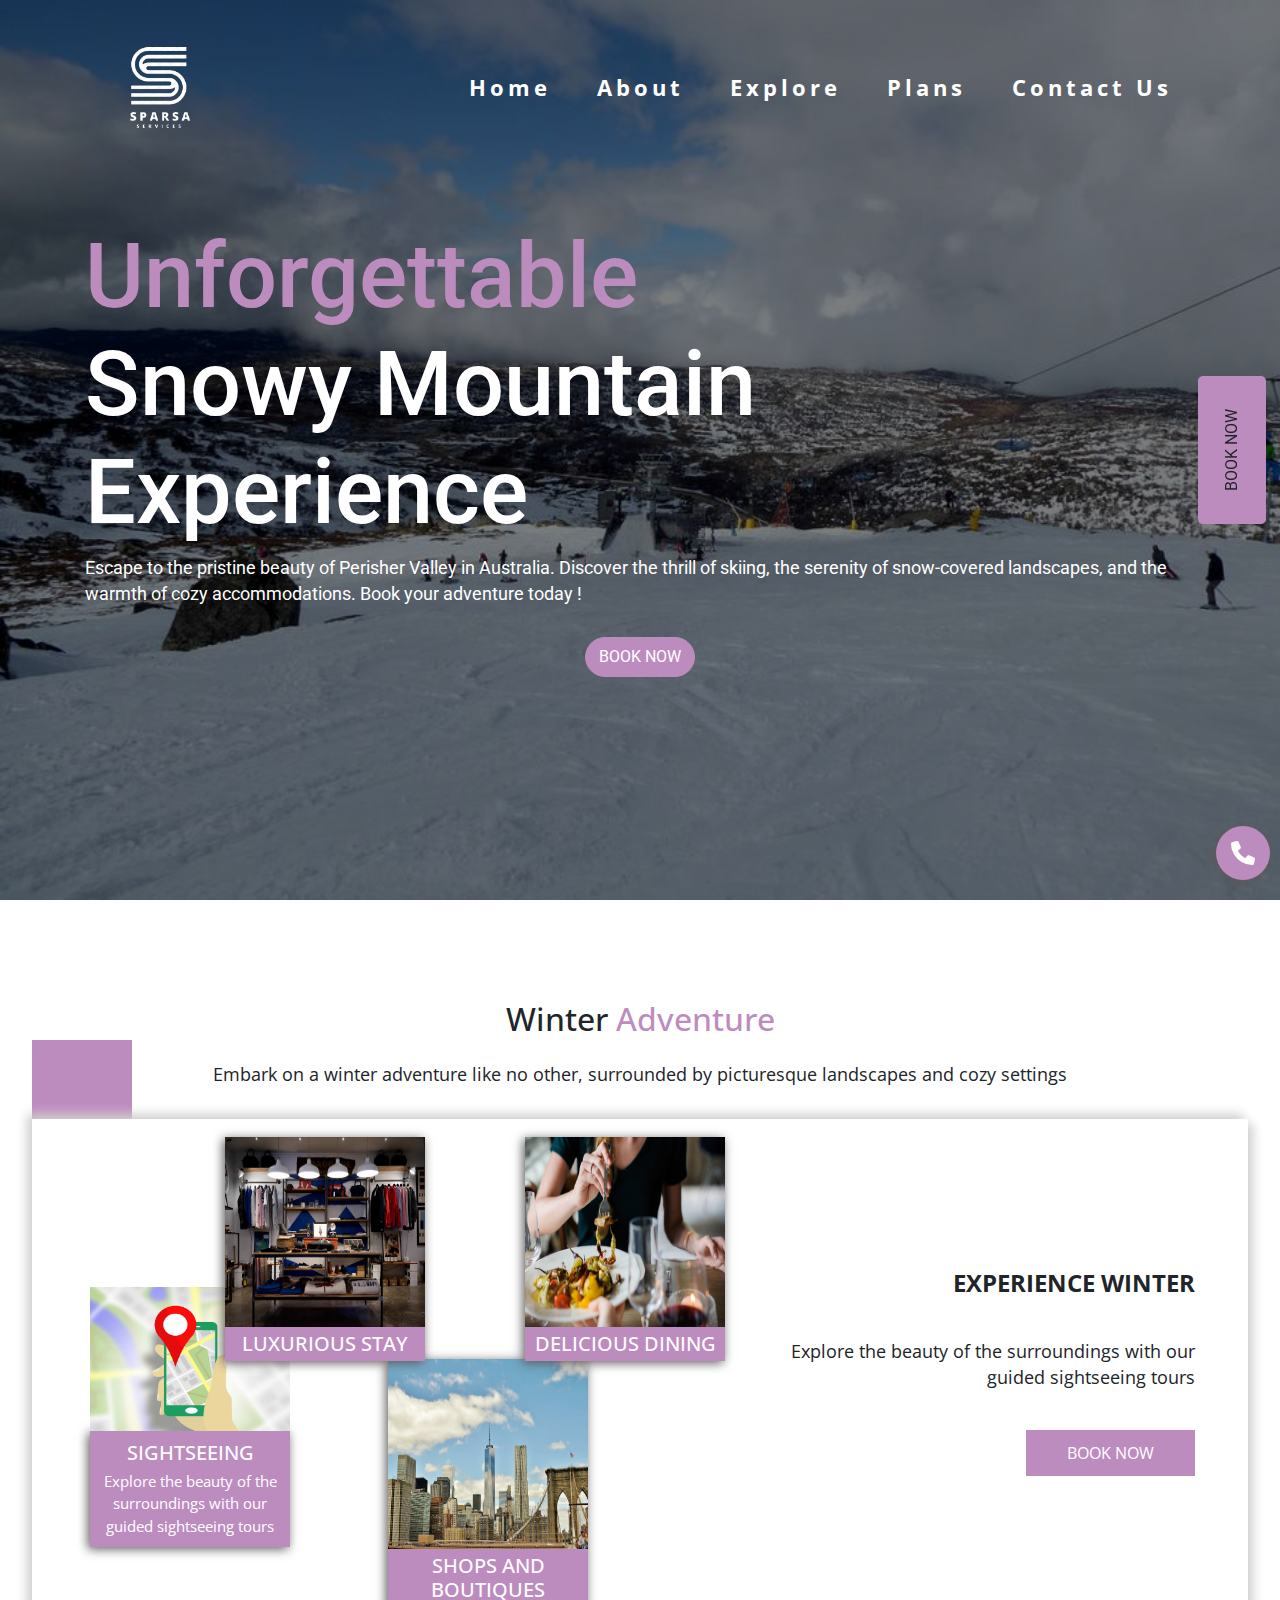
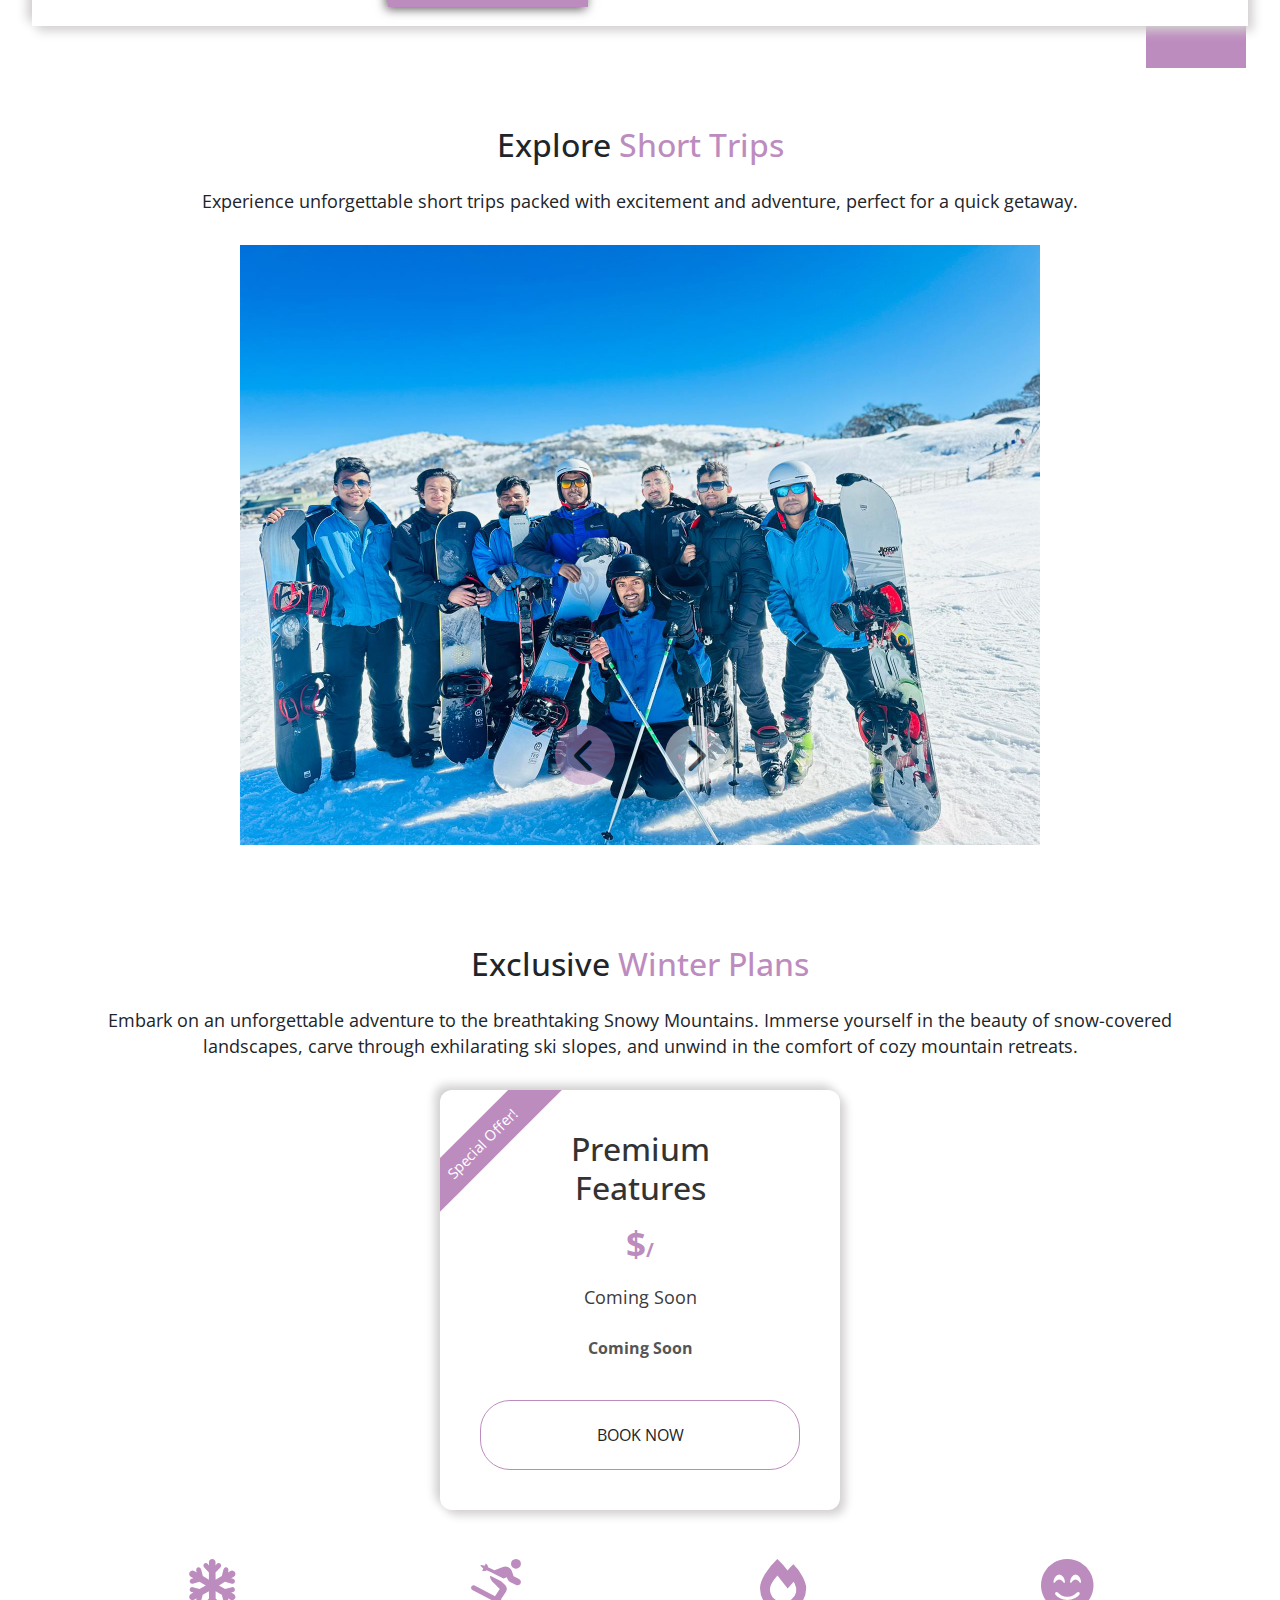
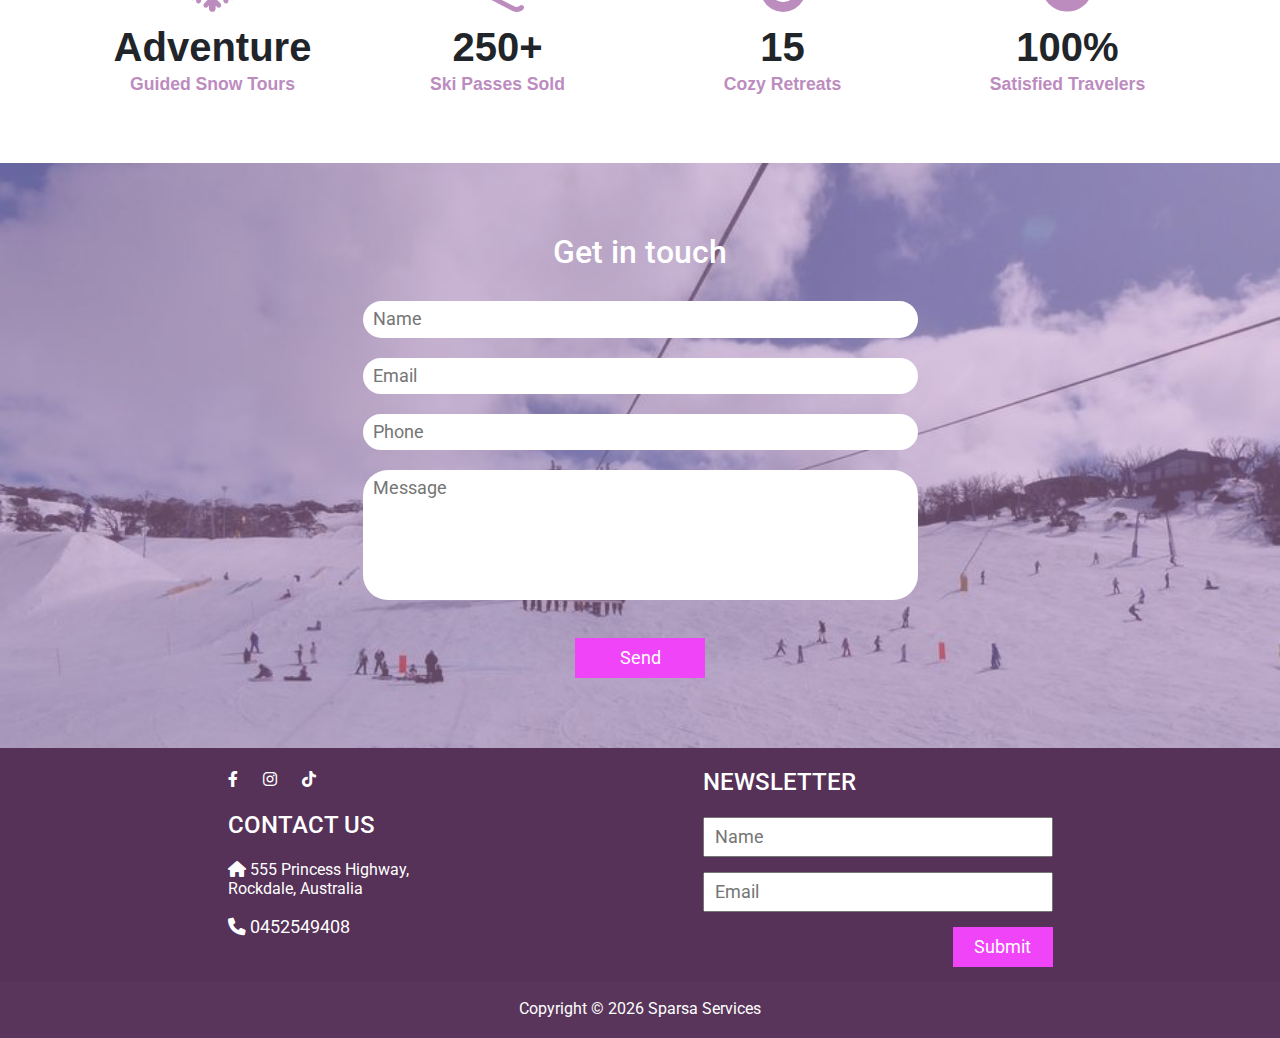
<file: index.html>
<!DOCTYPE html>
<html>
  <head>
    <meta charset="utf-8" />
    <meta name="viewport" content="width=device-width, initial-scale=1.0" />
     <!-- Open Graph Tags -->
     <meta name="author" content="Pradip Dhungana">
  <meta property="og:locale" content="en_US" />
  <meta property="og:site_name" content="Sparsa Services" />
    
    
    <title>Sparsa Travels and Services</title>
    <script
      src="https://form.jotform.com/static/feedback2.js"
      type="text/javascript"
    ></script>
    <script src="https://form.jotform.com/s/umd/latest/for-form-embed-handler.js"></script>
    <link rel="stylesheet" href="css/bootstrap.min.css" />
    <link rel="stylesheet" href="css/style.css" />
    <link rel="stylesheet" href="css/fontawesome.min.css" />
    <link
      rel="stylesheet"
      href="https://cdnjs.cloudflare.com/ajax/libs/font-awesome/6.0.0-beta3/css/all.min.css"
    />
    <link
      href="https://fonts.googleapis.com/css?family=Open+Sans|Roboto"
      rel="stylesheet"
    />
    <link rel="shortcut icon" href="imgs/logoo.png"/>
  </head>
  <body>
    <!-- Nav Bar -->
    <nav class="navbar navbar-expand-lg navbar-light text-capitalize">
      <div class="container">
        <a class="navbar-brand" href="#"
          ><img src="imgs/logoo.png" alt="#" width="150px"
        /></a>
        <button
          class="navbar-toggler"
          type="button"
          data-toggle="collapse"
          data-target="#show-menu"
          aria-controls="navbarSupportedContent"
          aria-expanded="false"
          aria-label="Toggle navigation"
        >
          <span class="navbar-toggler-icon"></span>
        </button>

        <div class="collapse navbar-collapse" id="show-menu">
          <ul class="navbar-nav ml-auto">
            <li class="nav-item active">
              <a class="nav-link" href="#home"
                >Home <span class="sr-only">(current)</span></a
              >
            </li>
            <li class="nav-item">
              <a class="nav-link" href="#about">about</a>
            </li>
            <li class="nav-item">
              <a class="nav-link" href="#service">Explore</a>
            </li>
            <li class="nav-item">
              <a class="nav-link" href="#plans">Plans</a>
            </li>
            <li class="nav-item">
              <a class="nav-link" href="#contact">contact us</a>
            </li>
          </ul>
        </div>
      </div>
    </nav>

    <!-- Call Us Button -->
    <div class="callus" id="callus">
      <a href="tel:0452549408" class="call-us-btn">
        <i class="fas fa-phone"></i>
      </a>
    </div>

    <!-- Home -->
    <header id="home">
      <div class="overlay">
        <div class="container">
          <div>
            <h1><span>Unforgettable</span><br />Snowy Mountain Experience</h1>
            <p>
              Escape to the pristine beauty of Perisher Valley in Australia.
              Discover the thrill of skiing, the serenity of snow-covered
              landscapes, and the warmth of cozy accommodations. Book your
              adventure today !
            </p>
            <button class="booknow">
              <a
                href="#"
                id="openJotformFeedback"
                class="btn lightbox-241081257483456"
                >book now</a
              >
            </button>
          </div>
        </div>
      </div>
    </header>

    <!-- About US -->
    <div class="about-us" id="about">
      <div class="small-container">
        <h2 class="text-center" style="padding-bottom: 15px">
          Winter <span>Adventure</span>
        </h2>
        <p class="text-center" style="padding-bottom: 15px">
          Embark on a winter adventure like no other, surrounded by picturesque
          landscapes and cozy settings
        </p>
        <div>
          <div class="container">
            <div class="row">
              <div class="col-lg-6 col-12 text-center">
                <div class="item">
                  <img src="imgs/img2.jpg" />
                  <h5 class="text-uppercase">Delicious Dining</h5>
                </div>
                <div class="item">
                  <img src="imgs/img1.jpg" />
                  <h5 class="text-uppercase">Luxurious Stay</h5>
                </div>
                <div class="item">
                  <img src="imgs/img4.jpg" />
                  <div>
                    <h5 class="text-uppercase">Sightseeing</h5>
                    <p>
                      Explore the beauty of the surroundings with our guided
                      sightseeing tours
                    </p>
                  </div>
                </div>
                <div class="item">
                  <img src="imgs/img3.jpg" />
                  <h5 class="text-uppercase">Shops and Boutiques</h5>
                </div>
              </div>
              <div class="col-lg-6 col-12 text-right">
                <h4 class="text-uppercase">Experience <span>Winter</span></h4>
                <p>
                  Explore the beauty of the surroundings with our guided
                  sightseeing tours
                </p>
                <button class="booknow text-center">
                  <a
                    href="#"
                    id="openJotformFeedback"
                    class="btn lightbox-241081257483456"
                    >BOOK NOW</a
                  >
                </button>
              </div>
            </div>
          </div>
        </div>
        <div class="first"></div>
        <div class="second"></div>
      </div>
    </div>

    <!-- Services -->
    <div class="services" id="service">
      <div class="container">
        <h2 class="text-capitalize text-center" style="padding-bottom: 15px">
          Explore <span>Short Trips</span>
        </h2>
        <p class="text-center" style="padding-bottom: 15px">
          Experience unforgettable short trips packed with excitement and
          adventure, perfect for a quick getaway.
        </p>
      </div>
      <div class="small-container">
        <div id="slideToNext" class="carousel slide" data-ride="carousel">
          <div class="carousel-inner">
            <div class="carousel-item active">
              <img
                src="imgs/services/pic18.jpeg"
                class="d-block w-100"
                alt="..."
                loading="lazy"
              />
            </div>
            <div class="carousel-item">
              <img
                src="imgs/services/pic17.jpeg"
                class="d-block w-100"
                alt="..."
                loading="lazy"
              />
            </div>
            <div class="carousel-item">
              <img
                src="imgs/services/pic12.jpeg"
                class="d-block w-100"
                alt="..."
                loading="lazy"
              />
            </div>
            <div class="carousel-item">
              <img
                src="imgs/services/pic14.jpeg"
                class="d-block w-100"
                alt="..."
                loading="lazy"
              />
            </div>
            <div class="carousel-item">
              <img
                src="imgs/services/pic13.jpeg"
                class="d-block w-100"
                alt="..."
                loading="lazy"
              />
            </div>
            <div class="carousel-item">
              <img
                src="imgs/services/pic19.jpeg"
                class="d-block w-100"
                alt="..."
                loading="lazy"
              />
            </div>
            <div class="carousel-item">
              <img
                src="imgs/services/pic7.jpeg"
                class="d-block w-100"
                alt="..."
                loading="lazy"
              />
            </div>
            <div class="carousel-item">
              <img
                src="imgs/services/pic8.jpeg"
                class="d-block w-100"
                alt="..."
                loading="lazy"
              />
            </div>
            <div class="carousel-item">
              <img
                src="imgs/services/pic9.jpeg"
                class="d-block w-100"
                alt="..."
                loading="lazy"
              />
            </div>
            <div class="carousel-item">
              <img
                src="imgs/services/pic16.jpeg"
                class="d-block w-100"
                alt="..."
                loading="lazy"
              />
            </div>
            <div class="carousel-item">
              <img
                src="imgs/services/pic15.jpeg"
                class="d-block w-100"
                alt="..."
                loading="lazy"
              />
            </div>
            <div class="carousel-item">
              <img
                src="imgs/services/pic11.jpeg"
                class="d-block w-100"
                alt="..."
                loading="lazy"
              />
            </div>
            <div class="carousel-item">
              <img
                src="imgs/services/pic10.jpeg"
                class="d-block w-100"
                alt="..."
                loading="lazy"
              />
            </div>
            <div class="carousel-item">
              <img
                src="imgs/services/pic6.jpeg"
                class="d-block w-100"
                alt="..."
                loading="lazy"
              />
            </div>
            <div class="carousel-item">
              <img
                src="imgs/services/pic5.jpeg"
                class="d-block w-100"
                alt="..."
                loading="lazy"
              />
            </div>
            <div class="carousel-item">
              <img
                src="imgs/services/pic4.jpeg"
                class="d-block w-100"
                alt="..."
                loading="lazy"
              />
            </div>
            <div class="carousel-item">
              <img
                src="imgs/services/pic3.jpeg"
                class="d-block w-100"
                alt="..."
                loading="lazy"
              />
            </div>
            <div class="carousel-item">
              <img
                src="imgs/services/pic2.jpeg"
                class="d-block w-100"
                alt="..."
                loading="lazy"
              />
            </div>
            <div class="carousel-item">
              <img
                src="imgs/services/pic1.jpeg"
                class="d-block w-100"
                alt="..."
                loading="lazy"
              />
            </div>
          </div>
          <a
            class="carousel-control-prev"
            href="#slideToNext"
            role="button"
            data-slide="prev"
          >
            <i class="fas fa-chevron-left fa-2x"></i>
            <span class="sr-only">Previous</span>
          </a>
          <a
            class="carousel-control-next"
            href="#slideToNext"
            role="button"
            data-slide="next"
          >
            <i class="fas fa-chevron-right fa-2x"></i>
            <span class="sr-only">Next</span>
          </a>
        </div>
      </div>
    </div>

    <!-- Plans -->
    <div class="plans" id="plans">
      <div class="white-overlay">
        <div class="container">
          <h2 class="text-capitalize text-center" style="padding-bottom: 15px">
            Exclusive <span>Winter Plans</span>
          </h2>
          <p class="text-center" style="padding-bottom: 15px">
            Embark on an unforgettable adventure to the breathtaking Snowy
            Mountains. Immerse yourself in the beauty of snow-covered
            landscapes, carve through exhilarating ski slopes, and unwind in the
            comfort of cozy mountain retreats.
          </p>
          <div class="containeer">
            <h2 class="title">
              Premium <br />
              Features
            </h2>
            <h3 class="price">$<span>/</span></h3>
            <p class="description">Coming Soon</p>
            <b class="offer">Coming Soon</b>
            <button class="booknow" id="subscribe-button">
              <a
                href="#"
                id="openJotformFeedback"
                class="btn lightbox-241081257483456"
                >BOOK NOW</a
              >
            </button>
            <div class="ribbon-wrap">
              <div class="ribbon">Special Offer!</div>
            </div>
          </div>
        </div>
      </div>
    </div>

    <!-- Statistics -->
    <div class="statistics text-capitalize text-center font-weight-bold">
      <div class="container">
        <div class="row">
          <!-- Snowy Adventures -->
          <div class="col-lg-3 col-md-6 col-12">
            <i class="fas fa-snowflake fa-3x"></i>
            <h3>Adventure</h3>
            <p>Guided Snow Tours</p>
          </div>
          <!-- Ski Passes -->
          <div class="col-lg-3 col-md-6 col-12">
            <i class="fas fa-skiing fa-3x"></i>
            <h3>250+</h3>
            <p>Ski Passes Sold</p>
          </div>
          <!-- Cozy Retreats -->
          <div class="col-lg-3 col-md-6 col-12">
            <i class="fas fa-fire fa-3x"></i>
            <h3>15</h3>
            <p>Cozy Retreats</p>
          </div>
          <!-- Happy Travelers -->
          <div class="col-lg-3 col-md-6 col-12">
            <i class="fas fa-smile-beam fa-3x"></i>
            <h3>100%</h3>
            <p>Satisfied Travelers</p>
          </div>
        </div>
      </div>
    </div>

    <!-- Contact -->
    <div class="contact" id="contact">
      <div class="violet-overlay">
        <div class="container">
          <h2 class="text-center">Get in touch</h2>
          <div class="contact-form">
            <form id="main_contact_form" class="contactsform" method="post">
              <input type="text" name="name" placeholder="Name" />
              <input type="email" name="email" placeholder="Email" />
              <input type="tel" name="phone" placeholder="Phone" />
              <textarea name="message" placeholder="Message"></textarea>
              <button type="submit" class="contactsubmit" id="contactsubmit">
                Send
              </button>

              <!-- Submitting.... -->
              <div
                id="submitting"
                style="color: rgb(0, 255, 255); display: none"
              >
                🔄 Submitting...
              </div>
              <!-- success message -->
              <div
                id="success-message"
                style="color: rgb(5, 212, 5); display: none"
              >
                ✅ Sent Successful
              </div>
              <!-- error message -->
              <div id="error-message" style="color: red; display: none">
                ❌ Something went wrong
              </div>
              <!-- Formsubmit tools -->
              <input type="hidden" name="_template" value="table" />
              <input type="hidden" name="_subject" value="Get in Touch" />
              <input type="hidden" name="_captcha" value="false" />
            </form>
          </div>
        </div>
      </div>
    </div>

    <!-- Footer -->
    <footer>
      <div class="container">
        <div class="row">
          <div class="col-lg-5 col-md-6 col-12">
            <div class="item">
              <!-- Social Media Links -->
              <ul>
                <li>
                  <a
                    href="https://www.facebook.com/ujjwalbanstol"
                    target="_blank"
                    ><i class="fab fa-facebook-f"></i
                  ></a>
                </li>
                <li>
                  <a
                    href="https://www.instagram.com/ujjwal_banstola_018"
                    target="_blank"
                    ><i class="fab fa-instagram"></i
                  ></a>
                </li>
                <li>
                  <a
                    href="https://www.tiktok.com/@tourguideonwheels?_t=8ld9MhSE2P2&_r=1"
                    target="_blank"
                    ><i class="fa-brands fa-tiktok"></i
                  ></a>
                </li>
              </ul>
              <h4 class="text-uppercase">Contact us</h4>
              <p class="address">
                <i class="fas fa-home"></i> 555 Princess Highway,<br />
                Rockdale, Australia<br />
              </p>
              <p class="phone">
                <i class="fas fa-phone"></i>
                0452549408
              </p>
            </div>
          </div>

          <div class="col-lg-4 col-md-6 col-12" style="padding-top: 20px">
            <div class="item">
              <h4 class="text-uppercase">newsletter</h4>
              <form>
                <input type="text" placeholder="Name" />
                <input type="email" placeholder="Email" />
                <input type="submit" value="Submit" />
              </form>
            </div>
          </div>
        </div>
      </div>
      <div class="copyright text-center">
        <p>
          Copyright ©
          <script>
            document.write(new Date().getFullYear());
          </script>
          <a href="#"> Sparsa Services</a>
          <p  style="font-size:1px; color: transparent;">Made by <a href="https://dhunganapradip.com.np/" style="color:transparent">Pradip Dhungana</a></p>
        </p>
      </div>
    </footer>

    <button class="booknow" id="side-btn">
      <a href="#" id="openJotformFeedback" class="btn lightbox-241081257483456"
        >book now</a
      >
    </button>

    <!-- Js -->
    <script src="js/jquery-3.3.1.min.js"></script>
    <script src="js/bootstrap.min.js"></script>
    <script src="js/script.js"></script>

    <script type="text/javascript">
      var JFL_241081257483456 = new JotformFeedback({
        formId: "241081257483456",
        base: "https://form.jotform.com/",
        windowTitle: "Snow Mountain Tour 2023",
        backgroundColor: "#bd8cbf",
        fontColor: "#FFFFFF",
        type: "false",
        height: 600,
        width: 800,
        openOnLoad: false,
      });

      document
        .getElementById("openJotformFeedback")
        .addEventListener("click", function () {
          JFL_241081257483456.open();
        });
    </script>

    <script>
      // Form Submit ========================================
      document.addEventListener("DOMContentLoaded", function () {
        // Function to validate email
        function validateEmail(email) {
          var re =
            /^(([^<>()[\]\\.,;:\s@\"]+(\.[^<>()[\]\\.,;:\s@\"]+)*)|(\".+\"))@((\[[0-9]{1,3}\.[0-9]{1,3}\.[0-9]{1,3}\.[0-9]{1,3}\])|(([a-zA-Z\-0-9]+\.)+[a-zA-Z]{2,}))$/;
          return re.test(String(email).toLowerCase());
        }

        // Function to validate name
        function validateName(name) {
          var re = /^[a-zA-Z]+(([',. -][a-zA-Z ])?[a-zA-Z]*)*$/;
          return re.test(String(name).trim());
        }

        $(".contactsform").submit(function (e) {
          e.preventDefault();
          var form = $(this);
          var formData = form.serializeArray();
          var data = {};
          formData.forEach(function (item) {
            data[item.name] = item.value;
          });

          // Validate email
          if (!validateEmail(data.email)) {
            alert("Please enter a valid email address.");
            return false;
          }

          // Validate name
          if (!validateName(data.name)) {
            alert("Please enter a valid name.");
            return false;
          }

          // Hide all messages
          $("#success-message").hide();
          $("#error-message").hide();
          // Show submitting message
          $("#submitting").show();

          $.ajax({
            type: "POST",
            url: "https://formsubmit.co/085db8774cc017093870bd2b2374cae5",
            data: formData,
            dataType: "json", // Expecting a JSON response from the server
            success: function (response) {
              // Check if the server response contains a success message
              if (response.success) {
                // Hide submitting message and show success message
                $("#submitting").hide();
                $("#success-message").show();
                // Reset the form
                form.trigger("reset");
                window.location.reload();
              } else {user.name
                // If the response does not contain a success message, show error
                $("#submitting").hide();
                $("#success-message").show();
                form.trigger("reset");
                window.location.reload();
              }
            },
            error: function () {
              // Hide submitting message and show error message
              $("#submitting").hide();
              $("#error-message").show();
            },
          });
        });
      });
    </script>
  </body>
</html>
</file>
<file: css/style.css>
html,body{
  overflow-x: hidden;
  /* overflow-y: auto; */
}

body.modal-open {
  overflow: hidden;
}

* {
  margin: 0;
  padding: 0;
  scrollbar-width: thin;
}

header {
  background-image: url(../imgs/header.jpg);
  background-size: cover;
}

.small-container {
  width: 95%;
  margin: 0 auto;
}

.overlay {
  background-color: rgba(0, 0, 0, 0.51);
  width: 100%;
  height: 100%;
}

.violet-overlay {
  background-color: rgba(189, 140, 191, 0.51);
  width: 100%;
  height: 100%;
  padding: 70px 0;
}

.white-overlay {
  background-color: rgba(255, 255, 255, 0.7);
  height: 100%;
  width: 100%;
}

h2 span,
h1 span {
  color: #bd8cbf;
}

li {
  list-style-type: none;
}

a:hover {
  text-decoration: none;
}

a,
button {
  transition: all 0.5s ease;
}

button {
  padding: 0;
}

body {
  font-size: 1.1rem;
}

/*======================================================
                    Navbar 
======================================================*/

nav.navbar {
  position: absolute;
  top: 0;
  left: 0;
  background-color: transparent;
  width: 100%;
  z-index: 1000;
  font-family: "Open Sans", sans-serif;
}
button.navbar-toggler .navbar-toggler-icon {
  filter: invert(1);
}

nav.navbar a,
nav.navbar ul li a {
  color: #fff !important;
  font-weight: bold;
  font-size: 1.4rem;
  letter-spacing: 4px;
  transition: color 0.3s !important;
}

nav.navbar a:hover,
nav.navbar ul li a:hover {
  color: #bd8cbf !important;
}

nav.navbar ul li {
  padding: 0 15px;
}


/*======================================================
                    Header 
======================================================*/

header {
  position: relative;
  color: #fff;
  font-family: "Roboto", sans-serif;
}

header .container {
  height: 100%;
}

header .container > div {
  margin: 0 auto;
  position: relative;
  /*    text-align: center;*/
}

header .container > div h1 {
  font-size: 90px;
}

header button {
  background-color: #bd8cbf;
  display: block;
  border: 1px solid #bd8cbf;
  border-radius: 50px;
  padding: 0;
  margin: 30px auto;
}

header button a {
  padding: 10px 40px;
  font-weight: bold;
  display: block;
  text-transform: uppercase;
  color: #fff !important;
}

header button:hover {
  background-color: transparent;
  border: 1px solid #bd8cbf;
  text-decoration: none;
}

header button:hover a {
  color: white;
}

#side-btn {
  position: fixed;
  right: calc(100% - 102vw);
  top: 50%;
  transform: translateY(-50%) rotate(-90deg);
  background-color: #bd8cbf;
  color: white !important;
  text-transform: uppercase;
  padding: 15px 20px;
  border: none;
  border-radius: 5px;
  cursor: pointer;
  z-index: 1000;
}

#side-btn:hover {
    background-color: #987099;
    color: #fff !important;
    border: 1px solid #987099;
  }


/*======================================================
                    Call Us 
======================================================*/
.call-us-btn {
    position: fixed;
    bottom: 20px;
    right: 10px;
    padding: 15px;
    background-color: #bd8cbf;
    border-radius: 50%;
    display: flex;
    justify-content: center;
    align-items: center;
    text-decoration: none;
    box-shadow:  -2px 2px 10px #5d5959;
    z-index: 10000;
  }
  
  .call-us-btn:hover{
    background:#d62bcf;
  }
  
  .call-us-btn i {
    color: white;
    font-size: 24px;
  }

/*======================================================
                    About Us 
======================================================*/
.about-us {
  position: relative;
  padding: 100px 0;
  font-family: "Open Sans", sans-serif;
}

.about-us .row > .col-lg-6:first-of-type {
  position: relative;
  left: 50px;
}

.about-us .small-container > p + div {
  padding: 150px 0;
  background-color: white;
  box-shadow: 5px 5px 10px #d2cfcf, -5px -5px 10px #d2cfcf;
}

.about-us .small-container > p + div h4 {
  margin-bottom: 40px;
  font-weight: bold;
}

.about-us .small-container .text-right p {
  margin-bottom: 40px;
  width: 80%;
  float: right;
}

.about-us .small-container > p + div button {
  background-color: #bd8cbf;
  border: none;
  transition: background-color 0.3s ease;
}

.about-us .small-container > p + div button:hover {
  background-color: #a55b8d;
}

.about-us .small-container > p + div a {
  display: block;
  color: #fff;
  padding: 10px 40px;
}

.about-us .item {
  width: 200px;
  position: absolute;
  color: white;
  background-color: #bd8cbf;
}

.about-us .item p {
  font-size: 15px;
}

.about-us .item img {
  width: 100%;
  height: 190px;
}

.about-us .item h5 {
  margin: 5px 0;
}

.about-us .item p {
  margin-bottom: 5px;
}

.about-us .item:first-of-type {
  left: 405px;
  bottom: 115px;
  z-index: 2;
  box-shadow: -2px 2px 10px #5d5959;
}

.about-us .item:nth-of-type(2) {
  left: 105px;
  bottom: 115px;
  z-index: 2;
  box-shadow: -2px 2px 10px #5d5959;
}

.about-us .item:nth-of-type(3) {
  position: relative;
  top: 162px;
  left: -45px;
  box-shadow: -2px 2px 10px #5d5959;
}

.about-us .item:nth-of-type(3) img {
  position: absolute;
  bottom: 70px;
  right: 0px;
  z-index: 0;
}

.about-us .item:last-of-type {
  left: 268px;
  top: 90px;
  box-shadow: -2px 2px 10px #5d5959;
}

.about-us .first {
  width: 100px;
  height: 200px;
  position: absolute;
  background-color: #bd8cbf;
  top: 140px;
  z-index: -5;
}

.about-us .second {
  width: 100px;
  height: 200px;
  position: absolute;
  background-color: #bd8cbf;
  bottom: 58px;
  right: 34px;
  z-index: -5;
}

.about-us .row > div > .item:nth-of-type(3) div {
  position: relative;
  z-index: 5;
  background-color: #bd8cbf;
  padding: 5px;
}


/*======================================================
                    Services
======================================================*/

.services {
  margin-bottom: 100px;
  font-family: "Open Sans", sans-serif;
}

.services .slide {
  width: 70%;
  margin: 0 auto;
}

.services .carousel-inner .carousel-item {
  width: 100%;
  height: 100%;
}

.services .carousel-inner img {
  height: 600px;
  width: 500px;
  object-fit:contain;
}

.services .carousel-control-next,
.services .carousel-control-prev {
  width: 60px;
  height: 60px;
  background: #bd8cbf;
  border-radius: 50%;
}

.services .carousel-control-next i,
.services .carousel-control-prev i {
  color: #000;
}

.services .carousel-control-next {
  right: 0;
  top: 80%;
  right: 40%;
  background-color: #fff;
}

.services .carousel-control-prev {
  top: 80%;
  left: 40%;
}

.services i {
  color: #bd8cbf;
}

/*======================================================
                   Plans 
======================================================*/

.plans {
  font-family: "Open Sans", sans-serif;
  background-size: cover;
}

.containeer {
  max-width: 400px;
  width: 100%;
  padding: 40px;
  background: #ffffff;
  text-align: center;
  align-items: center;
  border-radius: 12px;
  overflow: hidden;
  margin: 0 auto;
  box-shadow: 5px 5px 10px #d2cfcf, -5px -5px 10px #d2cfcf;
  position: relative;
}
.containeer .title {
  font-size: 2rem;
  color: #333;
}
.containeer .price {
  color: #bd8cbf;
  font-weight: 700;
  font-size: 2.2rem;
  margin: 15px 0;
}
.containeer span {
  font-size: 1.2rem;
}
.containeer .description {
  color: #3b3b3b;
  font-size: 1.1rem;
  margin: 20px 0 20px;
}
.containeer .offer {
  display: block;
  color: #555;
  font-size: 1rem;
  margin-top: 25px;
}
#subscribe-button {
  display: inline-block;
  padding: 15px 0;
  background: transparent;
  color: #bd8cbf;
  border: 1px solid #bd8cbf;
  text-decoration: none;
  border-radius: 30px;
  font-size: 1.2rem;
  margin-top: 40px;
  width: 100%;
  font-weight: 500;
  transition: 0.2s ease;
}
#subscribe-button:hover {
  color: #fff !important;
  background-color: #bd8cbf;
}
.ribbon-wrap {
  width: 150px;
  height: 150px;
  position: absolute;
  top: -10px;
  left: -10px;
  pointer-events: none;
}
.ribbon {
  width: 230px;
  font-size: 0.918rem;
  text-align: center;
  padding: 8px 0;
  background: #bd8cbf;
  color: #fff;
  position: absolute;
  transform: rotate(-45deg);
  right: -17px;
  top: 29%;
}

/*======================================================
                    Stattistics
======================================================*/

.statistics {
  padding: 50px 0;
  font-family: sans-serif;
}

.statistics i,
.statistics p {
  color: #bd8cbf;
}

.statistics i {
  margin-bottom: 10px;
}

.statistics h3 {
  font-size: 40px;
  font-weight: bold;
  margin-bottom: 0;
}

/*======================================================
                    Contact us 
======================================================*/

.contact {
  background-image: url("../imgs/contact.jpg");
  background-size: cover;
}

.contact h2 {
  color: white;
  margin-bottom: 30px;
}

.contact .contact-form {
  width: 50%;
  margin: 0 auto;
}

.contact form input,
.contact form textarea {
  width: 100%;
  outline: none;
  border: none;
  padding: 5px 10px;
}

.contact form input {
  border-radius: 50px;
  margin-bottom: 20px;
}

.contact form textarea {
  resize: none;
  height: 130px;
  border-radius: 25px;
  margin-bottom: 30px;
}

.contactsubmit {
  width: 130px;
  height: 40px;
  border:none;
  padding: 0;
  line-height: 40px;
  background-color: #ef44f8;
  color: white;
  margin: 0 auto;
  display: block;
  cursor: pointer;
  transition: background-color 0.3s ease;
}

.contactsubmit:hover {
  background-color: #d62bcf;
}

/*======================================================
                    Footer
======================================================*/

footer,
footer a {
  color: white;
}

footer {
  display: block;
  overflow: hidden;
  background-color: #563158;
}

footer a:hover {
  color: #bd8cbf;
}

footer .row {
  display: flex;
  justify-content: center;
}

footer .item ul {
  list-style: none;
  padding-left: 0;
  padding-top: 20px;
  display: flex;
  justify-content: flex-start;
  gap: 25px;
}

footer .container > ul {
  overflow: hidden;
  margin: 30px 0;
  padding-left: 0;
}

footer .container > ul li {
  float: left;
  padding-right: 25px;
}

footer .item h4 {
  margin-bottom: 20px;
}

footer .item p.address {
  line-height: 1.2;
  font-size: 16px;
}

footer .item ul {
  padding-left: 0;
}

footer .item ul li {
  margin-bottom: 3px;
  font-size: 16px;
}

footer .date p {
  margin-bottom: 5px;
  font-size: 16px;
  font-weight: 300;
}

footer .item form {
  overflow: hidden;
}

footer .item form input {
  width: 100%;
  margin-bottom: 15px;
  padding: 5px 10px;
}

footer .item form input[type="submit"] {
  width: 100px;
  height: 40px;
  line-height: 4px;
  background-color: #ef44f8;
  border: none;
  float: right;
  color: #fff;
  cursor: pointer;
  padding: 0;
  transition: background-color 0.3s ease;
}

footer .item form input[type="submit"]:hover {
  background-color: #d62bcf;
}
footer .copyright {
  background-color: #59355b;
  padding: 15px 0;
}

footer .copyright p {
  margin-bottom: 0;
  font-size: 16px;
}



/*======================================================
                   Media Queries
======================================================*/

@media (max-width: 1200px) {
  /* about */

  .about-us .row > .col-lg-6:first-of-type {
    left: -10px;
  }
  .about-us .small-container .text-right p {
    width: 70%;
  }
  .about-us .item {
    width: 150px;
  }
  .about-us .item img {
    height: 135px;
  }
  .about-us .item:first-of-type {
    left: 440px;
    bottom: 154px;
  }
  .about-us .item:nth-of-type(2) {
    left: 167px;
    bottom: 153px;
  }
  .about-us .item:nth-of-type(3) {
    top: 149px;
    left: 19px;
  }
  .about-us .item:last-of-type {
    left: 305px;
    top: 132px;
  }

  .about-us .row > div > .item:nth-of-type(3) img {
    position: static;
  }

  .about-us .row > div > .item:nth-of-type(3) p {
    display: none;
  }
  #side-btn {
    position: fixed;
    right: calc(100% - 103vw);
  }
}

@media (max-width: 992px) {
  /* header */

  header h1 {
    font-size: 65px !important;
  }

  /* navbar */

  .navbar ul {
    background-color: rgba(189, 140, 191, 0.85);
  }
  .navbar ul li {
    margin: 10px 0;
  }
  nav.navbar form {
    width: 100%;
    position: static;
  }

  /* about */

  .about-us .small-container > p + div {
    padding: 25px 0;
  }
  .about-us .row > .col-lg-6:first-of-type {
    height: 350px;
    left: 50px;
  }
  .about-us .small-container .text-right p {
    width: 100%;
  }

  /* services */

  .services .slide {
    width: 80%;
  }

  .services .carousel-control-next,
  .services .carousel-control-prev {
    width: 50px;
    height: 50px;
  }

  /* statistics */

  .statistics .col-lg-3 {
    margin-bottom: 40px;
  }

  /* contact */

  .contact .contact-form {
    width: 70%;
  }

  /* footer */

  footer .col-lg-3 {
    margin-bottom: 40px;
  }
}

@media (max-width: 768px) {
  /* header */

  header h1 {
    font-size: 50px !important;
  }

  /* about */

  .about-us .row > .col-lg-6:first-of-type {
    display: none;
  }

  /* services */

  .services .slide {
    width: 90%;
  }
  .services .carousel-control-next,
  .services .carousel-control-prev {
    display: none;
  }
  
#side-btn {
  position: fixed;
  right: calc(100% - 109vw);
}
}
</file>
